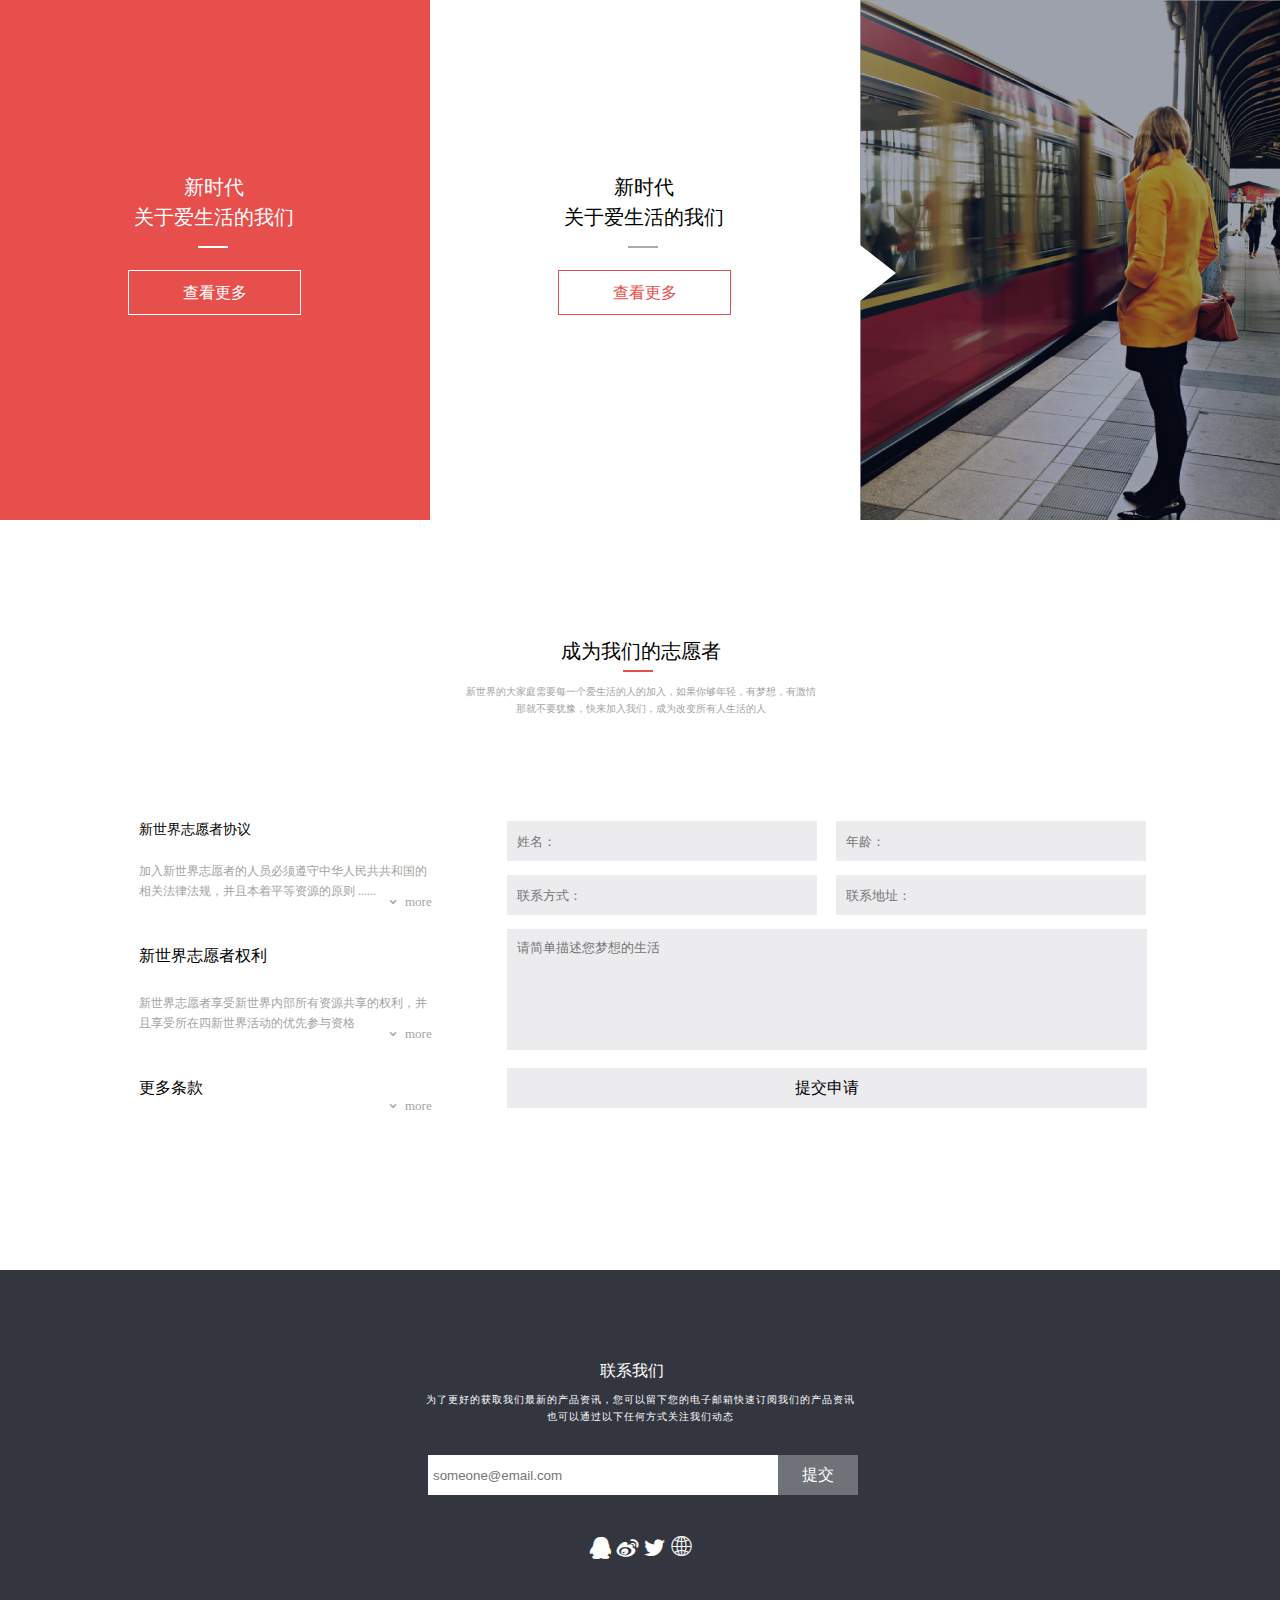
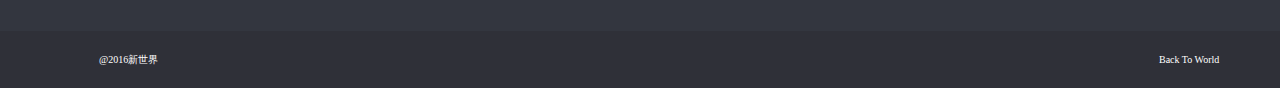
<file: index.html>
<!DOCTYPE html>
<html lang="en">
<head>
	<meta charset="UTF-8">
	<title>index</title>
	<link rel="stylesheet" href="styles/index.css">
</head>
<body>
	<div id="all">
		<div class="picturecontainer">

			<div class="picture">
				<div class="newLife">
					<div class="about">
						<p>新时代</p>
						<p>关于爱生活的我们</p>
					</div>
					<div class="line1"></div>
					<a href="##">
						<div class="viewMore">
							查看更多
						</div>
					</a>
				</div>
			</div>
			<div class="picture">
				<div class="newLife">
					<div class="about">
						<p><font color="black">新时代</font></p>
						<p><font color="black">关于爱生活的我们</font></p>
					</div>
					<div class="line1" style="background: #abaaaa"></div>
					<a href="##">
						<div class="viewMore" style="border: solid 1px #e74f4d; color: #e74f4d">
							查看更多
						</div>
					</a>
				</div>

			</div>
			<div class="picture">
				<div class="triangle">
							
				</div>
				<div class="shelter">
					
				</div>

			</div>
			
		</div>
		<div id="wordcontainer">
			<div class="volunteerc">
				<div class="beVolunteer">
					成为我们的志愿者
				</div>
				<div class="line">
					
				</div>
				<div class="newWorld">
					<p>新世界的大家庭需要每一个爱生活的人的加入，如果你够年轻，有梦想，有激情</p>
					<p>那就不要犹豫，快来加入我们，成为改变所有人生活的人</p> 
				</div>
			</div>
			<div class="protocol">
				<div class="tittle">
					新世界志愿者协议
				</div>
				<div class="content">
					<p>加入新世界志愿者的人员必须遵守中华人民共共和国的</p>
					<p>相关法律法规，并且本着平等资源的原则 ......</p>
				</div>
				<a href="##">
					<div class="more">
						<i class="iconfontm">&#xe61e;</i>more
					</div>
				</a>
				<div class="tittle2">
					新世界志愿者权利
				</div>
				<div class="content">
					<p>新世界志愿者享受新世界内部所有资源共享的权利，并</p>
					<p>且享受所在四新世界活动的优先参与资格</p>
				</div>
				<a href="##">
					<div class="more">
						<i class="iconfontm">&#xe61e;</i>more
					</div>
				</a>
				<div class="tittle2">
					更多条款
				</div>
				<a href="##">
					<div class="more">
						<i class="iconfontm">&#xe61e;</i>more
					</div>
				</a>
			</div>
			<div class="inputContainer">
				<input type="text" class="small" placeholder="姓名：">
				<input type="text" class="small" placeholder="年龄：">
				<input type="text" class="small" placeholder="联系方式：">
				<input type="text" class="small" placeholder="联系地址：">
				<textarea class="big" placeholder="请简单描述您梦想的生活"></textarea>
				<a href="##"><div class="submit" >提交申请</div></a>
			</div>
		</div>
		<div id="footer">
			<div class="contact">
				<div class="our">
					联系我们
				</div>
				<div class="order">
					<p>为了更好的获取我们最新的产品资讯，您可以留下您的电子邮箱快速订阅我们的产品资讯</p>
					<p>也可以通过以下任何方式关注我们动态</p>
				</div>
				<input type="text" class="email" placeholder="someone@email.com">
				<a href="##">
					<div class="on">提交</div>
				</a>
			</div>
			<div class="iconc">
				<a href="##"><i class="iconfont">&#xe607;</i></a>
				<a href="##"><i class="iconfont">&#xe66e;</i></a>
				<a href="##"><i class="iconfont">&#xe634;</i></a>
				<a href="##"><i class="iconfont">&#xe6c0;</i></a>
			</div>
		</div>
		<div id="bottom">
			<div class="copyright">
				@2016新世界
			</div>
			<div class="back">
				<a href="##">
					Back To World
				</a>
			</div>
		</div>
	</div>
	
</body>
</html>
</file>
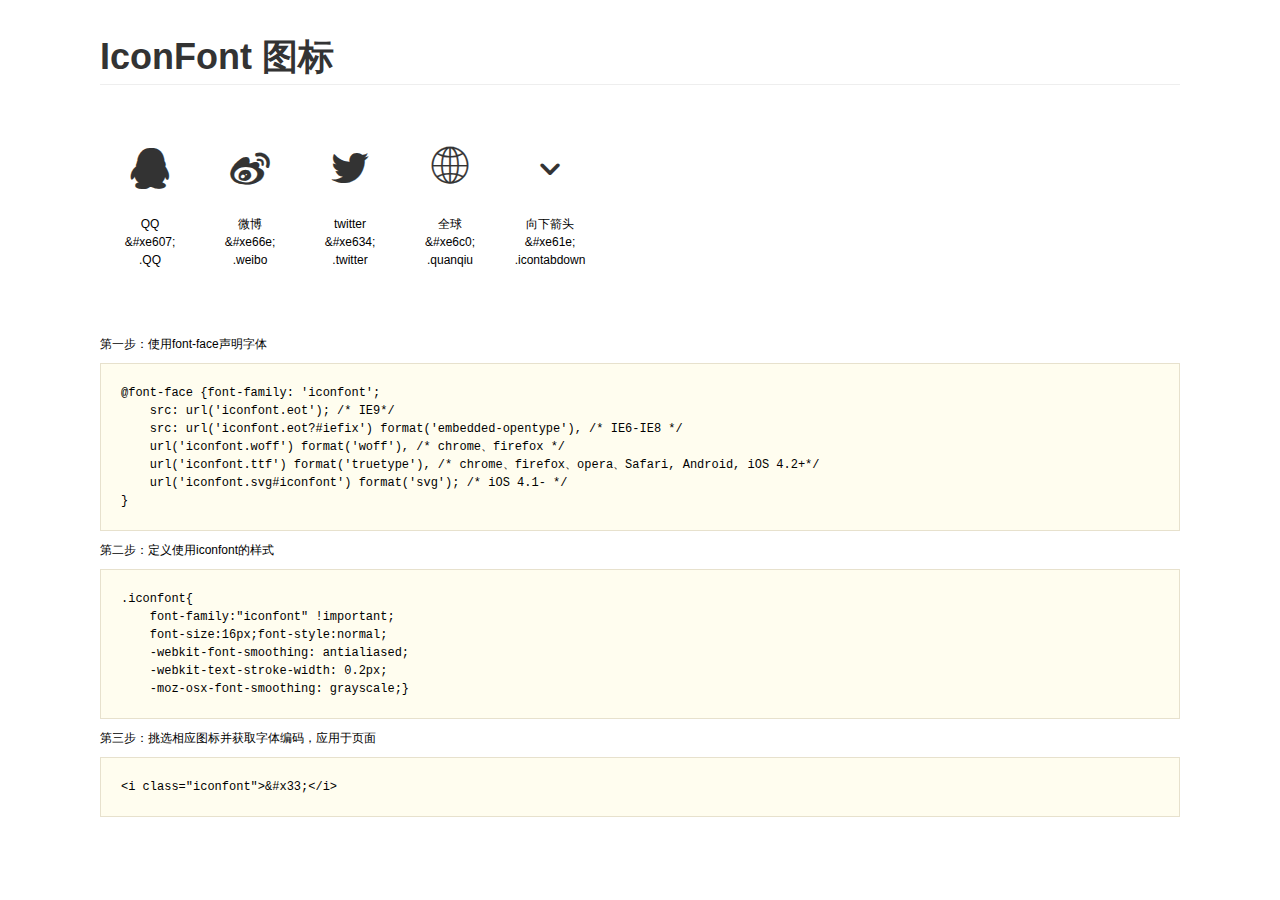
<file: styles/demo.html>
<!DOCTYPE html>
<html>
<head>
    <meta charset="utf-8"/>
    <title>IconFont</title>
    <link rel="stylesheet" href="demo.css">
    <link rel="stylesheet" href="iconfont.css">
</head>
<body>
    <div class="main">
        <h1>IconFont 图标</h1>
        <ul class="icon_lists clear">
            
                <li>
                <i class="icon iconfont">&#xe607;</i>
                    <div class="name">QQ</div>
                    <div class="code">&amp;#xe607;</div>
                    <div class="fontclass">.QQ</div>
                </li>
            
                <li>
                <i class="icon iconfont">&#xe66e;</i>
                    <div class="name">微博</div>
                    <div class="code">&amp;#xe66e;</div>
                    <div class="fontclass">.weibo</div>
                </li>
            
                <li>
                <i class="icon iconfont">&#xe634;</i>
                    <div class="name">twitter</div>
                    <div class="code">&amp;#xe634;</div>
                    <div class="fontclass">.twitter</div>
                </li>
            
                <li>
                <i class="icon iconfont">&#xe6c0;</i>
                    <div class="name">全球</div>
                    <div class="code">&amp;#xe6c0;</div>
                    <div class="fontclass">.quanqiu</div>
                </li>
            
                <li>
                <i class="icon iconfont">&#xe61e;</i>
                    <div class="name">向下箭头</div>
                    <div class="code">&amp;#xe61e;</div>
                    <div class="fontclass">.icontabdown</div>
                </li>
            
        </ul>


        <div class="helps">
            第一步：使用font-face声明字体
            <pre>
@font-face {font-family: 'iconfont';
    src: url('iconfont.eot'); /* IE9*/
    src: url('iconfont.eot?#iefix') format('embedded-opentype'), /* IE6-IE8 */
    url('iconfont.woff') format('woff'), /* chrome、firefox */
    url('iconfont.ttf') format('truetype'), /* chrome、firefox、opera、Safari, Android, iOS 4.2+*/
    url('iconfont.svg#iconfont') format('svg'); /* iOS 4.1- */
}
</pre>
第二步：定义使用iconfont的样式
            <pre>
.iconfont{
    font-family:"iconfont" !important;
    font-size:16px;font-style:normal;
    -webkit-font-smoothing: antialiased;
    -webkit-text-stroke-width: 0.2px;
    -moz-osx-font-smoothing: grayscale;}
</pre>
第三步：挑选相应图标并获取字体编码，应用于页面
<pre>
&lt;i class="iconfont"&gt;&amp;#x33;&lt;/i&gt;
</pre>
        </div>

    </div>
</body>
</html>
</file>
<file: styles/index.css>
* {
	margin: 0;
}
body {
	margin: 0 auto;
}
p {
	margin: 2.5px 0 2.5px 0;
}
a {
	text-decoration: none;
	color: inherit;
}
@font-face {font-family: 'iconfont';
    src: url('iconfont.eot'); /* IE9*/
    src: url('iconfont.eot?#iefix') format('embedded-opentype'), /* IE6-IE8 */
    url('iconfont.woff') format('woff'), /* chrome、firefox */
    url('iconfont.ttf') format('truetype'), /* chrome、firefox、opera、Safari, Android, iOS 4.2+*/
    url('iconfont.svg#iconfont') format('svg'); /* iOS 4.1- */
}
.iconfont {
    font-family:"iconfont" !important;
    font-size:16px;font-style:normal;
    -webkit-font-smoothing: antialiased;
    -webkit-text-stroke-width: 0.2px;
    -moz-osx-font-smoothing: grayscale;
    font-size: 23px;
    color: white;
}
.iconfont:hover {
	color: #595C61;
}
.iconfontm {
	margin-right: 5px;
    font-family:"iconfont" !important;
    font-size:16px;font-style:normal;
    -webkit-font-smoothing: antialiased;
    -webkit-text-stroke-width: 0.2px;
    -moz-osx-font-smoothing: grayscale;
    font-size: 14px;
    color: #a5a3a2;
}
.iconfontm:hover {
	color: #E74F4D;
}
#all {
	margin: 0 auto;
	width: 1300px;
	height: 1686px;
}
#picturecontainer {
	height: 520px;
	width: 1280px;
}
.picture {
	float: left;
	height: 520px;
	width: 430px;
}
.shelter {
	height: 520px;
	width: 430px;
	background-color: rgba(11,20,48,0.4);
}
.picture:nth-child(1) {
	background-color: #e74f4d;
}
.picture:nth-child(2) {
	background-color: #fff;
}
.picture:nth-child(3) {
	background-image: url(../images/people.png);
}
.picture:nth-child(3):hover .shelter {
	display: none;
}
.picture:nth-child(3):hover .triangle {
	display: block;
}
.triangle {
	position: absolute;
	margin-top: 245px;
	width: 0;
    height: 0;
    border-top: 28px solid transparent;
    border-left: 36px solid white;
    border-bottom: 28px solid transparent; 
}
.newLife {
	margin: 174px 0 0 128px;
	width: 171px;
	height: 146px;
	color: #fff;
}
.about {
	height: 50px;
	width: 171px;
	font-size: 20px;
	text-align: center;
}
.line1 {
	margin: 22px 0  22px 70px;
	width: 30px;
	height: 2px;
	background-color: #fff;
}
.viewMore {
	height: 43px;
	width: 171px;
	border: solid 1px white;
	text-align: center;
	line-height: 43px;
}
.viewMore:hover {
	background-color: #E58685; 
}
#wordcontainer {
	position: absolute;
	margin-top: 520px;
	margin-bottom: 106px;
	height: 751px;
	width: 1280px；
}
.volunteerc {
	position: absolute;
	margin-left: 428px;
	margin-top: 118px;
	height: 201px;
	width: 425px;
}
.beVolunteer {
	width: 425px;
	height: 32px;
	text-align: center;
	font-size: 20px;
}
.line {
	margin-left: 195px;
	margin-bottom: 13px;
	width: 30px;
	height: 2px;
	background-color: #e74f4d;
}
.newWorld {
	height: 32px;
	width: 425px;
	font-size: 10px;
	text-align: center;
	color: #a5a3a2;
}
.protocol {
	float: left;
	margin-top: 301px;
	margin-left: 139px;
	height: 283px;
	width: 290px;
}
.tittle {
	width: 112px;
	height: 14px;
	font-size: 14px;
}
.content {
	margin-top: 28px;
	width: 289px;
	height: 32px;
	font-size: 12px;
	color: #a5a3a2;
}
.more {
	margin-left: 247px;
	height: 12px;
	width: 45px;
	font-size: 13px;
	line-height: 12px;
    color: #a5a3a2;
}
.more:hover {
	color: #E74F4D;
}
.tittle2 {
	margin-top: 39px;
}
.inputContainer {
	margin-top: 301px;
	margin-left: 78px;
	float: left;
	height: 283px;
	width: 668px;
}
.small {
	padding: 10px;
	margin: 0 19px 14px 0;
	float: left;
	width: 290px;
	height: 20px;
	background-color: #ececee;
	outline: none;
	border: none;
}

.big {
	padding: 10px;
	width: 620px;
	height: 101px;
	background-color: #ececee;
	outline: none;
	resize: none;
	border: none;
}
.submit {
	margin-top: 14px;
	width: 640px;
	height: 40px;
	background-color: #ececee;
	text-align: center;
	line-height: 40px;
}
.submit:hover {
	background-color: #e74f4d;
}
#footer {
	position: absolute;
	margin-top: 1270px;
	height: 361px;
	width: 1280px;
	background-color: #33363f;
	color: white;
}
.contact {
	margin: 91px 0  37px 385px;
	width: 511px;
	height: 134px;
}
.our {
	margin-left: 215px;
	margin-bottom: 12px;
	height: 20px;
	width: 85px
	font-size: 23px;
}
.order {
	margin-bottom: 32px;
	height: 30px;
	width: 511px;
	text-align: center;
	font-size: 10px;
	letter-spacing: 1px;
}
.email {
	float: left;
	padding: 5px;
	margin-left: 43px;
	width: 340px;
	height: 30px;
	outline: none;
	border: none;
}
.on {
	float: left;
	width: 80px;
	height: 40px;
	background-color: #6f7278;
	color: white;
	line-height: 40px;
	text-align: center;
}
.on:hover {
	background-color: #595C61;
}
.iconc {
	margin-left: 385px;
	margin-top: 34px;
	width: 511px;
	height: 29px;
	text-align: center;
	line-height: 29px;
}
#bottom {
	position: absolute;
	margin-top: 1631px;
	height: 57px;
	width: 1280px;
	background-color: #2f3038;
	color: white;
	
}
.copyright {
	float: left;
	margin-left: 99px;
	width: 80px;
	height: 57px;
	font-size: 10px;
	line-height: 57px;
}
.back {
	float: right;
	margin-right: 41px;
	width: 80px;
	height: 57px;
	line-height: 57px;
	font-size: 10px;
}
</file>
<file: styles/iconfont.css>
@font-face {font-family: "iconfont";
  src: url('iconfont.eot?t=1459416530'); /* IE9*/
  src: url('iconfont.eot?t=1459416530#iefix') format('embedded-opentype'), /* IE6-IE8 */
  url('iconfont.woff?t=1459416530') format('woff'), /* chrome, firefox */
  url('iconfont.ttf?t=1459416530') format('truetype'), /* chrome, firefox, opera, Safari, Android, iOS 4.2+*/
  url('iconfont.svg?t=1459416530#iconfont') format('svg'); /* iOS 4.1- */
}

.iconfont {
  font-family:"iconfont" !important;
  font-size:16px;
  font-style:normal;
  -webkit-font-smoothing: antialiased;
  -webkit-text-stroke-width: 0.2px;
  -moz-osx-font-smoothing: grayscale;
}
.icon-QQ:before { content: "\e607"; }
.icon-weibo:before { content: "\e66e"; }
.icon-twitter:before { content: "\e634"; }
.icon-quanqiu:before { content: "\e6c0"; }
.icon-icontabdown:before { content: "\e61e"; }
</file>
<file: styles/demo.css>
*{margin: 0;padding: 0;list-style: none;}
/*
KISSY CSS Reset
理念：1. reset 的目的不是清除浏览器的默认样式，这仅是部分工作。清除和重置是紧密不可分的。
2. reset 的目的不是让默认样式在所有浏览器下一致，而是减少默认样式有可能带来的问题。
3. reset 期望提供一套普适通用的基础样式。但没有银弹，推荐根据具体需求，裁剪和修改后再使用。
特色：1. 适应中文；2. 基于最新主流浏览器。
维护：玉伯<lifesinger@gmail.com>, 正淳<ragecarrier@gmail.com>
 */

/** 清除内外边距 **/
body, h1, h2, h3, h4, h5, h6, hr, p, blockquote, /* structural elements 结构元素 */
dl, dt, dd, ul, ol, li, /* list elements 列表元素 */
pre, /* text formatting elements 文本格式元素 */
form, fieldset, legend, button, input, textarea, /* form elements 表单元素 */
th, td /* table elements 表格元素 */ {
  margin: 0;
  padding: 0;
}

/** 设置默认字体 **/
body,
button, input, select, textarea /* for ie */ {
  font: 12px/1.5 tahoma, arial, \5b8b\4f53, sans-serif;
}
h1, h2, h3, h4, h5, h6 { font-size: 100%; }
address, cite, dfn, em, var { font-style: normal; } /* 将斜体扶正 */
code, kbd, pre, samp { font-family: courier new, courier, monospace; } /* 统一等宽字体 */
small { font-size: 12px; } /* 小于 12px 的中文很难阅读，让 small 正常化 */

/** 重置列表元素 **/
ul, ol { list-style: none; }

/** 重置文本格式元素 **/
a { text-decoration: none; }
a:hover { text-decoration: underline; }


/** 重置表单元素 **/
legend { color: #000; } /* for ie6 */
fieldset, img { border: 0; } /* img 搭车：让链接里的 img 无边框 */
button, input, select, textarea { font-size: 100%; } /* 使得表单元素在 ie 下能继承字体大小 */
/* 注：optgroup 无法扶正 */

/** 重置表格元素 **/
table { border-collapse: collapse; border-spacing: 0; }

/* 清除浮动 */
.ks-clear:after, .clear:after {
  content: '\20';
  display: block;
  height: 0;
  clear: both;
}
.ks-clear, .clear {
  *zoom: 1;
}

.main {padding: 30px 100px;}
.main h1{font-size:36px; color:#333; text-align:left;margin-bottom:30px; border-bottom: 1px solid #eee;}

.helps{margin-top:40px;}
.helps pre{
  padding:20px;
  margin:10px 0;
  border:solid 1px #e7e1cd;
  background-color: #fffdef;
  overflow: auto;
}

.icon_lists li{
  float:left;
  width: 100px;
  height:180px;
  text-align: center;
}
.icon_lists .icon{
  font-size: 42px;
  line-height: 100px;
  margin: 10px 0;
  color:#333;
  -webkit-transition: font-size 0.25s ease-out 0s;
  -moz-transition: font-size 0.25s ease-out 0s;
  transition: font-size 0.25s ease-out 0s;

}
.icon_lists .icon:hover{
  font-size: 100px;
}
</file>
